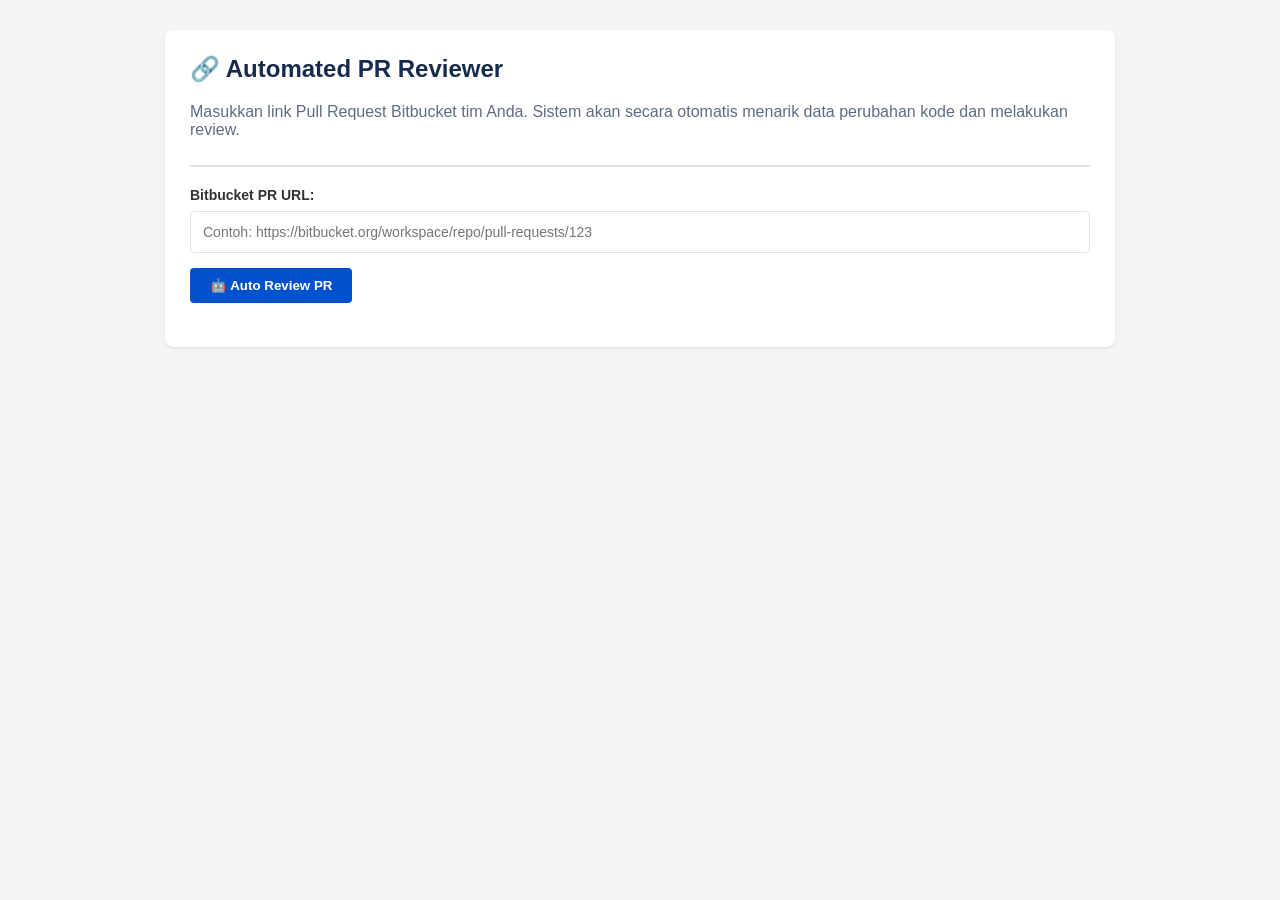
<file: src/main/resources/templates/reviewer-dashboard.html>
<!DOCTYPE html>
<html xmlns:th="http://www.thymeleaf.org">
<head>
    <meta charset="UTF-8">
    <title>Automated PR Reviewer Dashboard</title>
    <style>
        body { font-family: -apple-system, BlinkMacSystemFont, "Segoe UI", Roboto, sans-serif; margin: 30px; color: #333; background-color: #f4f5f7; }
        .container { max-width: 900px; margin: 0 auto; background: white; padding: 25px; border-radius: 8px; box-shadow: 0 1px 3px rgba(0,0,0,0.1); }
        .header-container { border-bottom: 2px solid #dfe1e6; padding-bottom: 10px; margin-bottom: 20px; }
        h2 { color: #172b4d; margin-top: 0;}
        .input-url { width: 100%; padding: 12px; border-radius: 4px; border: 1px solid #dfe1e6; font-size: 14px; box-sizing: border-box; }
        .btn-submit { margin-top: 15px; padding: 10px 20px; background-color: #0052CC; color: white; border: none; border-radius: 4px; cursor: pointer; font-weight: 600; }
        .btn-submit:hover { background-color: #003D99; }
        .result-card { margin-top: 30px; background: #e3fcef; padding: 20px; border-radius: 8px; border: 1px solid #79f2c0; }
        .result-card.error { background: #ffebe6; border-color: #ff8f73; }
        .result-card.error h3 { color: #bf2600; }
        .result-card h3 { color: #006644; margin-top: 0; }
        .markdown-body { font-size: 14px; line-height: 1.6; white-space: pre-wrap; word-wrap: break-word; color: #172b4d;}
    </style>
</head>
<body>

<div class="container">
    <div class="header-container">
        <h2>🔗 Automated PR Reviewer</h2>
        <p style="color: #5e6c84;">Masukkan link Pull Request Bitbucket tim Anda. Sistem akan secara otomatis menarik data perubahan kode dan melakukan review.</p>
    </div>

    <form action="/dashboard/reviewer" method="post">
        <!-- Tambahkan baris ini agar Spring Security mengizinkan POST request -->
        <input type="hidden" th:name="${_csrf.parameterName}" th:value="${_csrf.token}" />

        <label for="prLink" style="font-weight: 600; font-size: 14px; margin-bottom: 8px; display:block;">Bitbucket PR URL:</label>
        <input type="url" id="prLink" name="prLink" class="input-url"
               placeholder="Contoh: https://bitbucket.org/workspace/repo/pull-requests/123"
               required th:value="${prLink}">
        <button type="submit" class="btn-submit">🤖 Auto Review PR</button>
    </form>

    <div th:if="${reviewResult != null}" th:classappend="${codeDiffFetched} ? 'result-card' : 'result-card error'">
        <h3 th:text="${codeDiffFetched} ? '📝 Hasil Analisis Agent:' : '⚠️ Terjadi Kesalahan'"></h3>
        <div class="markdown-body" th:text="${reviewResult}"></div>
    </div>
</div>

</body>
</html>
</file>
